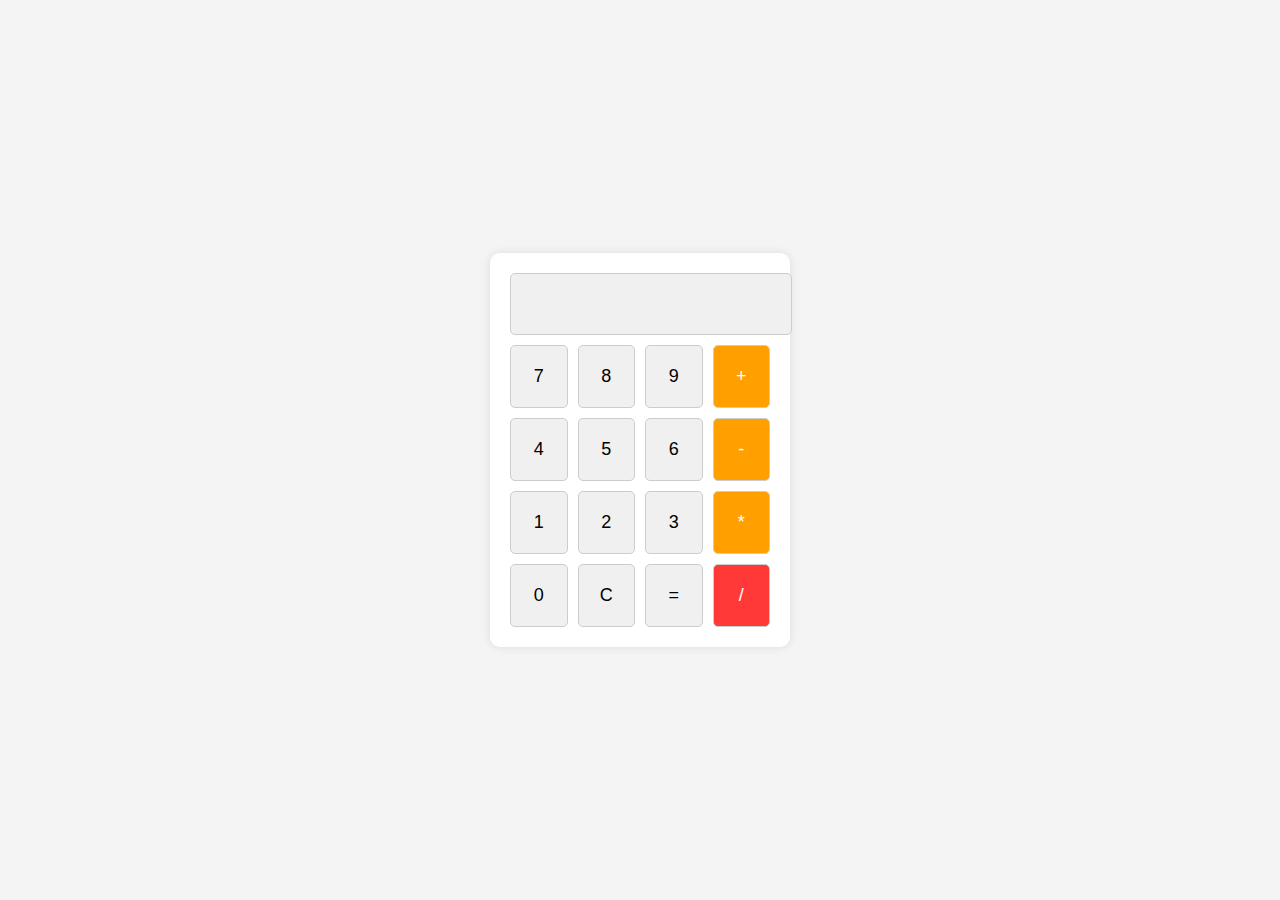
<file: task2/index.html>
<!DOCTYPE html>
<html lang="uk">
<head>
  <meta charset="UTF-8">
  <meta name="viewport" content="width=device-width, initial-scale=1.0">
  <title>Калькулятор</title>
  <link rel="stylesheet" href="styles.css">
  <script src="script.js"></script>
</head>
<body>
  <div class="calculator">
    <input type="text" id="display" readonly>
    <div class="buttons">
      <button onclick="appendValue('7')">7</button>
      <button onclick="appendValue('8')">8</button>
      <button onclick="appendValue('9')">9</button>
      <button onclick="appendValue('+')">+</button>

      <button onclick="appendValue('4')">4</button>
      <button onclick="appendValue('5')">5</button>
      <button onclick="appendValue('6')">6</button>
      <button onclick="appendValue('-')">-</button>

      <button onclick="appendValue('1')">1</button>
      <button onclick="appendValue('2')">2</button>
      <button onclick="appendValue('3')">3</button>
      <button onclick="appendValue('*')">*</button>

      <button onclick="appendValue('0')">0</button>
      <button onclick="clearDisplay()">C</button>
      <button onclick="calculateResult()">=</button>
      <button onclick="appendValue('/')">/</button>
    </div>
  </div>
</body>
</html>
</file>
<file: task2/styles.css>
/* Основні стилі калькулятора */
body {
    font-family: Arial, sans-serif;
    background-color: #f4f4f4;
    display: flex;
    justify-content: center;
    align-items: center;
    height: 100vh;
    margin: 0;
  }
  
  .calculator {
    width: 260px;
    background-color: #fff;
    padding: 20px;
    border-radius: 10px;
    box-shadow: 0 0 10px rgba(0, 0, 0, 0.1);
  }
  
  #display {
    width: 100%;
    height: 40px;
    font-size: 24px;
    text-align: right;
    padding: 10px;
    margin-bottom: 10px;
    background-color: #f0f0f0;
    border: 1px solid #ccc;
    border-radius: 5px;
  }
  
  .buttons {
    display: grid;
    grid-template-columns: repeat(4, 1fr);
    gap: 10px;
  }
  
  button {
    padding: 20px;
    font-size: 18px;
    background-color: #f0f0f0;
    border: 1px solid #ccc;
    border-radius: 5px;
    cursor: pointer;
    transition: background-color 0.3s ease;
  }
  
  button:hover {
    background-color: #ddd;
  }
  
  button:active {
    background-color: #bbb;
  }
  
  button:nth-child(4n) {
    background-color: #ff9f00;
    color: white;
  }
  
  button:nth-child(4n):hover {
    background-color: #e68900;
  }
  
  button:nth-child(16) {
    background-color: #ff3838;
    color: white;
  }
  
  button:nth-child(16):hover {
    background-color: #e32929;
  }
</file>
